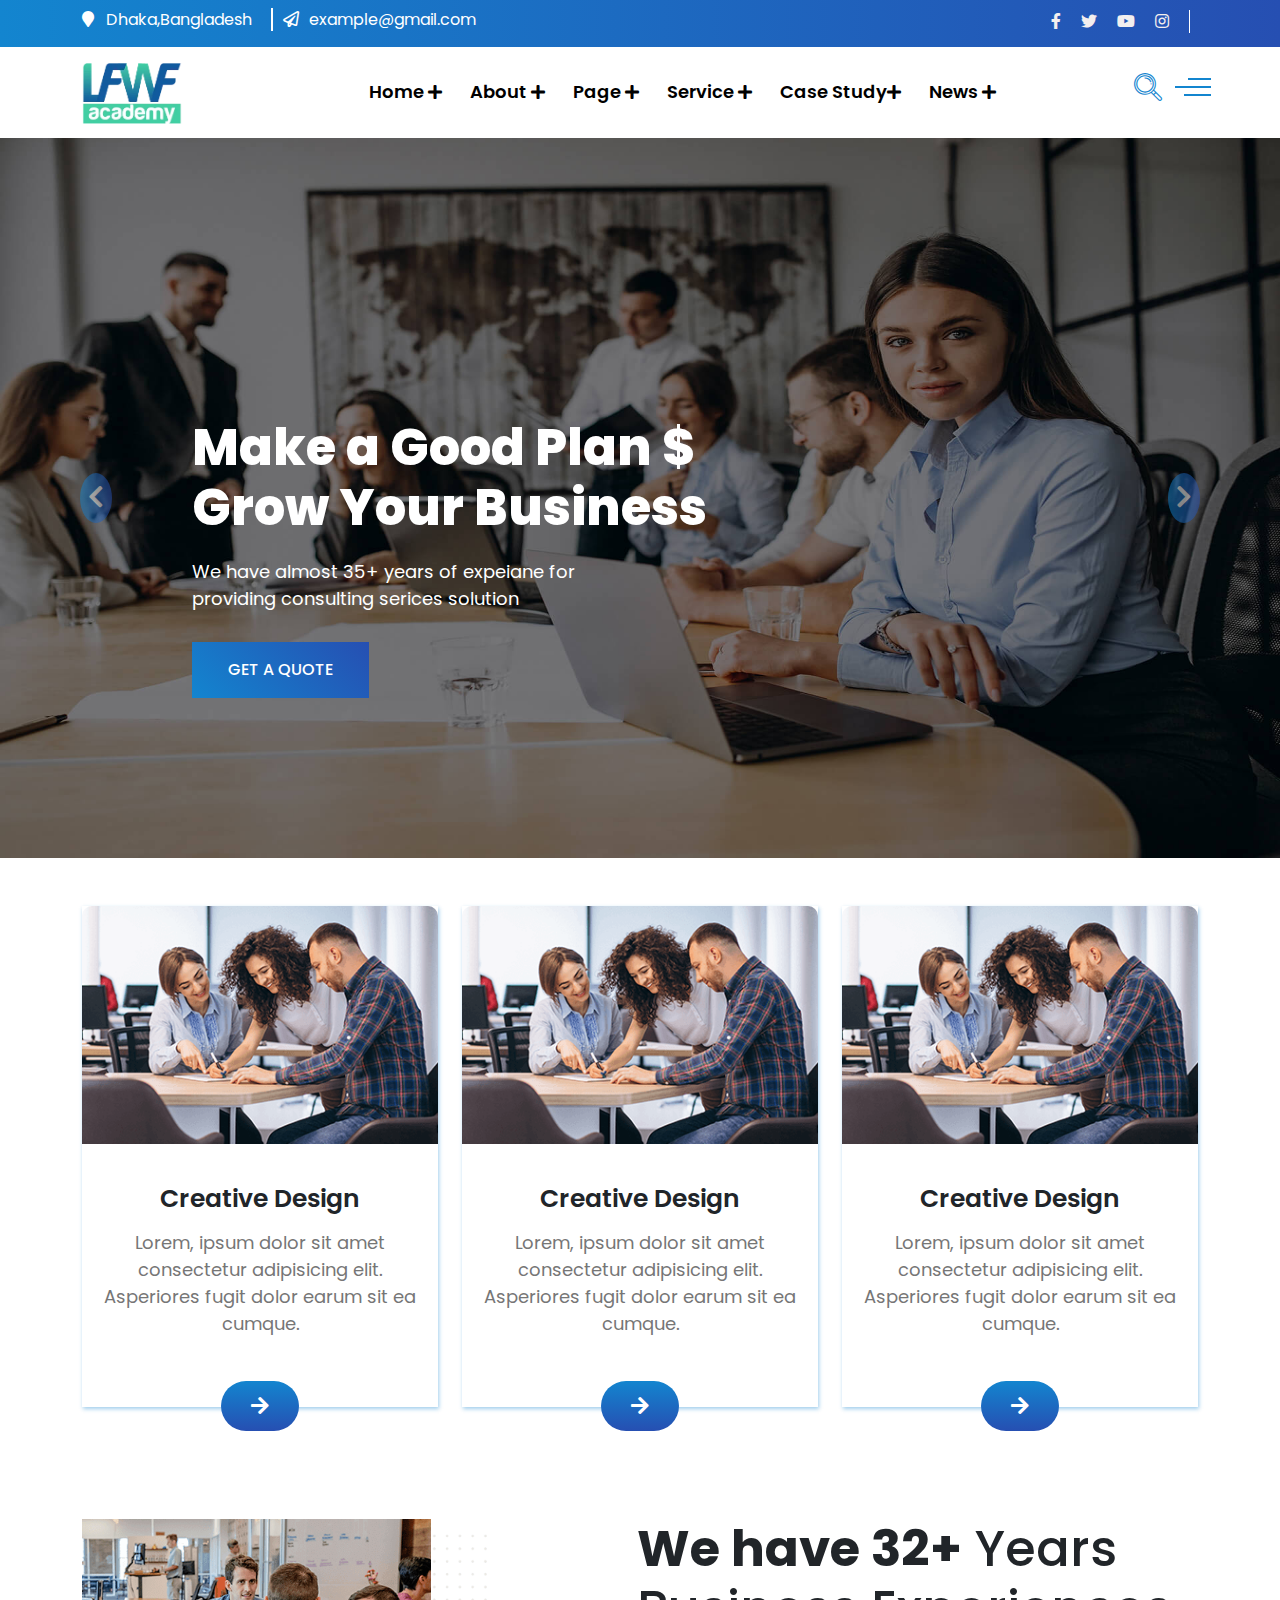
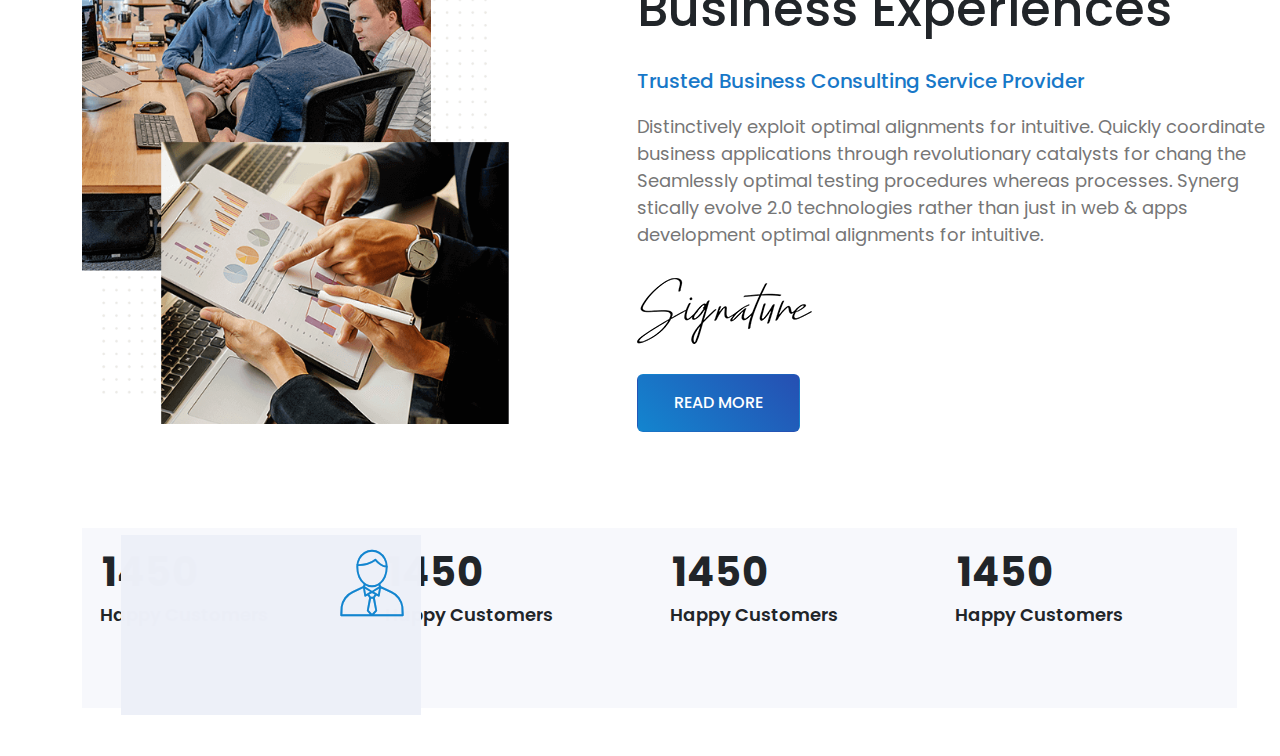
<file: index.html>
<!DOCTYPE html>
<html lang="en">
  <head>
    <!-- Required meta tags -->
    <meta charset="utf-8" />
    <meta name="viewport" content="width=device-width, initial-scale=1" />

    <!-- Bootstrap CSS -->
    <!-- https://cdnjs.com/libraries/twitter-bootstrap/5.0.0-beta1 -->
    <link href="https://fonts.googleapis.com/css2?family=Poppins:ital,wght@0,100;0,200;0,300;0,400;0,500;0,600;0,700;0,800;0,900;1,100;1,200;1,300;1,400;1,500;1,600;1,700;1,800;1,900&display=swap" rel="stylesheet"> 
    <link
      rel="stylesheet"
      href="https://cdnjs.cloudflare.com/ajax/libs/twitter-bootstrap/5.0.0-beta1/css/bootstrap.min.css"
    />

    <!-- Icons: https://getbootstrap.com/docs/5.0/extend/icons/ -->
    <!-- https://cdnjs.com/libraries/font-awesome -->
    <link
      rel="stylesheet"
      href="https://cdnjs.cloudflare.com/ajax/libs/font-awesome/5.15.2/css/all.min.css"
    />
     <link rel="stylesheet" href="./mycollection/./font/flaticon.css">
    <link rel="stylesheet" href="style.css">
    <title>One Of The Best Tempelet For HTML,CSS and Bootstrap5</title>
  </head>
  <body>

 <section class="header-top">
     <div class="container">
         <div class="row">
             <div class="col-xl-6">
                 <div class="header-top-left">
                     <h6><span><i class="fas fa-map-marker"></i> Dhaka,Bangladesh</span> <b></b> <a href="#"></a><i class="far fa-paper-plane"></i>example@gmail.com</h6>
                 </div>
             </div>
             <div class="col-xl-6">
                 <div class="header-top-social">
                     <ul>
                         <li><a href="#"><i class="fab fa-facebook-f"></i></a></li>
                         <li><a href="#"><i class="fab fa-twitter"></i></a></li>
                         <li><a href="#"><i class="fab fa-youtube"></i></a></li>
                         <li><a href="#"><i class="fab fa-instagram"></i></a></li>
                         <li><a href="#"><span></span></a></li>
                     </ul>
                 </div>
             </div>
         </div>
     </div>
 </section>


<section class="header-bottom">
    <div class="container">
        <div class="row">
            <div class="col-xl-2">
                <div class="header-bottom-logo">
                    <img src="./img/logo2.png" alt="">
                </div>
            </div>
            <div class="col-xl-8">
                <div class="header-bottom-menu">
                    <ul>
                        <li><a href="#">Home <span><i class="fas fa-plus"></i></span></a>
                           <ul>
                               <li><a href="#">Home Layout1</a></li>
                               <li><a href="#">Home Layout2</a></li>
                               <li><a href="#">Home Layout3</a></li>
                               <li><a href="#">Home Layout4</a></li>
                               <li><a href="#">Home One Pages</a></li>
                               <li><a href="#" class="noon">Home Styles<i class="fas fa-plus"></i></a>
                                <!-- <ul>
                                    <li><a href="#">Home Styles1</a></li>
                                    <li><a href="#">Home Styles2</a></li>
                                 </ul> -->
                             </li>
                           </ul>
                         </li>
                        <li><a href="#">About <span><i class="fas fa-plus"></i></span></a>
                            <ul>
                                <li><a href="#">Home Layout1 <i class="fas fa-plus"></i></a></li>
                                <li><a href="#">Home Layout2</a></li>
                                <li><a href="#">Home Layout3</a></li>
                                <li><a href="#">Home Layout4</a></li>
                                <li><a href="#">Home One Pages</a></li>
                            </ul>
                        </li>
                        <li><a href="#">Page <span><i class="fas fa-plus"></i></span></a>
                            <ul>
                                <li><a href="#">Home Layout1</a></li>
                                <li><a href="#">Home Layout2</a></li>
                                <li><a href="#">Home Layout3</a></li>
                                <li><a href="#">Home Layout4</a></li>
                                <li><a href="#">Home One Pages</a></li>
                                <li><a href="#" class="noon">Home Styles<i class="fas fa-plus"></i></a>
                                 
                              </li>
                            </ul>
                        </li>
                        <li><a href="#">Service <span><i class="fas fa-plus"></i></span></a>
                            <ul>
                                <li><a href="#">Home Layout1</a></li>
                                <li><a href="#">Home Layout2</a></li>
                                <li><a href="#">Home Layout3</a></li>
                                <li><a href="#">Home Layout4</a></li>
                                <li><a href="#">Home One Pages</a></li>
                             
                            </ul>
                        </li>
                        <li><a href="#">Case Study<span><i class="fas fa-plus"></i></span></a>
                            <ul>
                                <li><a href="#">Home Layout1</a></li>
                                <li><a href="#">Home Layout2</a></li>
                            </ul>
                        </li>
                        <li><a href="#">News <span><i class="fas fa-plus"></i></span></a>
                            <ul>
                                <li><a href="#">Home Layout1</a></li>
                                <li><a href="#">Home Layout2</a></li>
                                <li><a href="#">Home Layout3</a></li>
                                <li><a href="#">Home Layout4</a></li>
                                <li><a href="#">Home One Pages</a></li>
                            </ul>
                        </li>
                    </ul>
                </div>
            </div>
            <div class="col-xl-2">
                <div class="row full2">
                    <div class="col-xl-6">

                        <div class="header-bottom-right">
                           <span> <i class="flaticon-loupe"></i></span>
                        </div>

                    </div>

                    <div class="col-xl-6">

                            <div class="button-menu">
                                <span class="line line1"></span>
                                <span class="line line2"></span>
                                <span class="line line3"></span>
                            </div>

                    </div>
                </div>
            </div>
        </div>
    </div>
</section>

<div id="carouselExampleFade" class="carousel slide carousel-fade" data-bs-ride="carousel">
    <div class="carousel-inner">
      <div class="carousel-item active">
        <img src="./img/slider1.jpg" class="d-block w-100" alt="...">
        <div class="carousel-caption">
            <h1>Make a Good Plan $ <br>
            Grow Your Business</h1>
            <p>We have almost 35+ years of expeiane for <br>
            providing consulting serices solution</p>
            <a href="#" class="btn-btn">GET A QUOTE</a>
        </div>
      </div>
      <div class="carousel-item">
        <img src="./img/slider2.jpg" class="d-block w-100" alt="...">
        <div class="carousel-caption">
            <h1>Make a Good Plan $ <br>
            Grow Your Business</h1>
            <p>We have almost 35+ years of expeiane for <br>
            providing consulting serices solution</p>
            <a href="#" class="btn-btn">GET A QUOTE</a>
        </div>
      </div>
      <div class="carousel-item">
        <img src="./img/slider3.jpg" class="d-block w-100" alt="...">
        <div class="carousel-caption">
            <h1>Make a Good Plan $ <br>
            Grow Your Business</h1>
            <p>We have almost 35+ years of expeiane for <br>
            providing consulting serices solution</p>
            <a href="#" class="btn-btn">GET A QUOTE</a>
        </div>
      </div>
    </div>
    <button class="carousel-control-prev pro1" type="button" data-bs-target="#carouselExampleFade" data-bs-slide="prev">
      <!-- <span class="carousel-control-prev-icon" aria-hidden="true"></span> -->
      <span class="previcon"> <i class="fas fa-chevron-left"></i></span>
      <span class="visually-hidden">Previous</span>
    </button>

    <button class="carousel-control-next  pro2" type="button" data-bs-target="#carouselExampleFade" data-bs-slide="next">
      <!-- <span class="carousel-control-next-icon" aria-hidden="true"></span> -->
      <span class="nexticon "> <i class="fas fa-chevron-right"></i></span>
      <span class="visually-hidden">Next</span>
    </button>

  </div>

<div class="about-top-section py-5">
    <div class="container">
        <div class="row">

            <div class="col-xl-4">
                <div class="about-top-items"> 
                    <div class="about-top-photo">
                      <div class="hend"><img src="./img/a1.png" alt=""></div>
                    </div>

                    <div class="about-top-content text-center">
                        <h2>Creative Design</h2>
                        <p>Lorem, ipsum dolor sit amet consectetur adipisicing elit. Asperiores fugit dolor earum sit ea cumque.</p>
                    </div>
                    <div class="about-top-botton text-center">
                        <span><i class="fas fa-arrow-right"></i></span>
                        <p class="span1"></p>
                    </div>
                </div>
            </div>
         
            <div class="col-xl-4">
                <div class="about-top-items">
                    <div class="about-top-photo">
                        <div class="hend"><img src="./img/a1.png" alt=""></div>
                    </div>
                    <div class="about-top-content text-center">
                        <h2>Creative Design</h2>
                        <p>Lorem, ipsum dolor sit amet consectetur adipisicing elit. Asperiores fugit dolor earum sit ea cumque.</p>
                    </div>
                    <div class="about-top-botton text-center">
                        <span><i class="fas fa-arrow-right"></i></span>
                        <p class="span1"></p>

                    </div>
                </div>
            </div>
         
            <div class="col-xl-4">
                <div class="about-top-items">
                    <div class="about-top-photo">
                        <div class="hend"><img src="./img/a1.png" alt=""></div>
                    </div>
                    <div class="about-top-content text-center">
                        <h2>Creative Design</h2>
                        <p>Lorem, ipsum dolor sit amet consectetur adipisicing elit. Asperiores fugit dolor earum sit ea cumque.</p>
                    </div>
                    <div class="about-top-botton text-center">
                        <span><i class="fas fa-arrow-right"></i></span>
                        <p class="span1"></p>
                    </div>
                </div>
            </div>
         
          

        </div>
    </div>
</div>


<section class="about-bottom py-5">
    <div class="container">
        <div class="row">
            <div class="col-xl-5">
                <div class="about-bottom-photo">
                    <img src="./img/save.png" alt="">
                </div>
            </div>
            <div class="col-xl-7">
                <div class="about-photo-right">
                  <h1><b>We have 32+</b> Years <br> Business Experiences</h1>
                   <span></span>
                  <h6>Trusted Business Consulting Service Provider</h6>
                  <p>Distinctively exploit optimal alignments for intuitive. Quickly coordinate business applications through revolutionary catalysts for chang the Seamlessly optimal testing procedures whereas processes. Synerg stically evolve 2.0 technologies rather than just in web & apps development optimal alignments for intuitive.</p>
                  <img src="./img/sig.png" alt="">
                  <a href="#" class="btn-btn btn">READ MORE</a>
                </div>
            </div>
        </div>
    </div>
</section>

<section class="number-counter-section py-5">
    <div class="container">
        <div class="row">

            <div class="col-xl-3">
                <div class="number-counter-box">
                    <h1>1450</h1>
                    <h5>Happy Customers</h5>
                    <div class="number-counter-photo">
                        <span><i class="flaticon-worker"></i></span>
                    </div>
                </div>
            </div>
         
            <div class="col-xl-3">
                <div class="number-counter-box">
                    <h1>1450</h1>
                    <h5>Happy Customers</h5>
                    <div class="number-counter-photo">
                        <span><i class="flaticon-worker"></i></span>
                    </div>
                </div>
            </div>
         
            <div class="col-xl-3">
                <div class="number-counter-box">
                    <h1>1450</h1>
                    <h5>Happy Customers</h5>
                    <div class="number-counter-photo">
                        <span><i class="flaticon-worker"></i></span>
                    </div>
                </div>
            </div>
         
            <div class="col-xl-3">
                <div class="number-counter-box">
                    <h1>1450</h1>
                    <h5>Happy Customers</h5>
                    <div class="number-counter-photo">
                        <span><i class="flaticon-worker"></i></span>
                    </div>
                </div>
            </div>
         
         
        </div>
    </div>
</section>





    <!-- Optional JavaScript; choose one of the two! -->

    <!-- Option 1: Bootstrap Bundle with Popper -->
    <script src="https://cdnjs.cloudflare.com/ajax/libs/twitter-bootstrap/5.0.0-beta1/js/bootstrap.bundle.min.js"></script>

    <!-- Option 2: Separate Popper and Bootstrap JS -->

    <!-- https://cdnjs.com/libraries/popper.js/2.5.4 -->
    <script
      src="https://cdnjs.cloudflare.com/ajax/libs/popper.js/2.5.4/umd/popper.min.js"
    ></script>
    <script
      src="https://cdnjs.cloudflare.com/ajax/libs/twitter-bootstrap/5.0.0-beta1/js/bootstrap.min.js"
    ></script>

    <!-- More: https://getbootstrap.com/docs/5.0/getting-started/introduction/ -->
  </body>
</html>
</file>
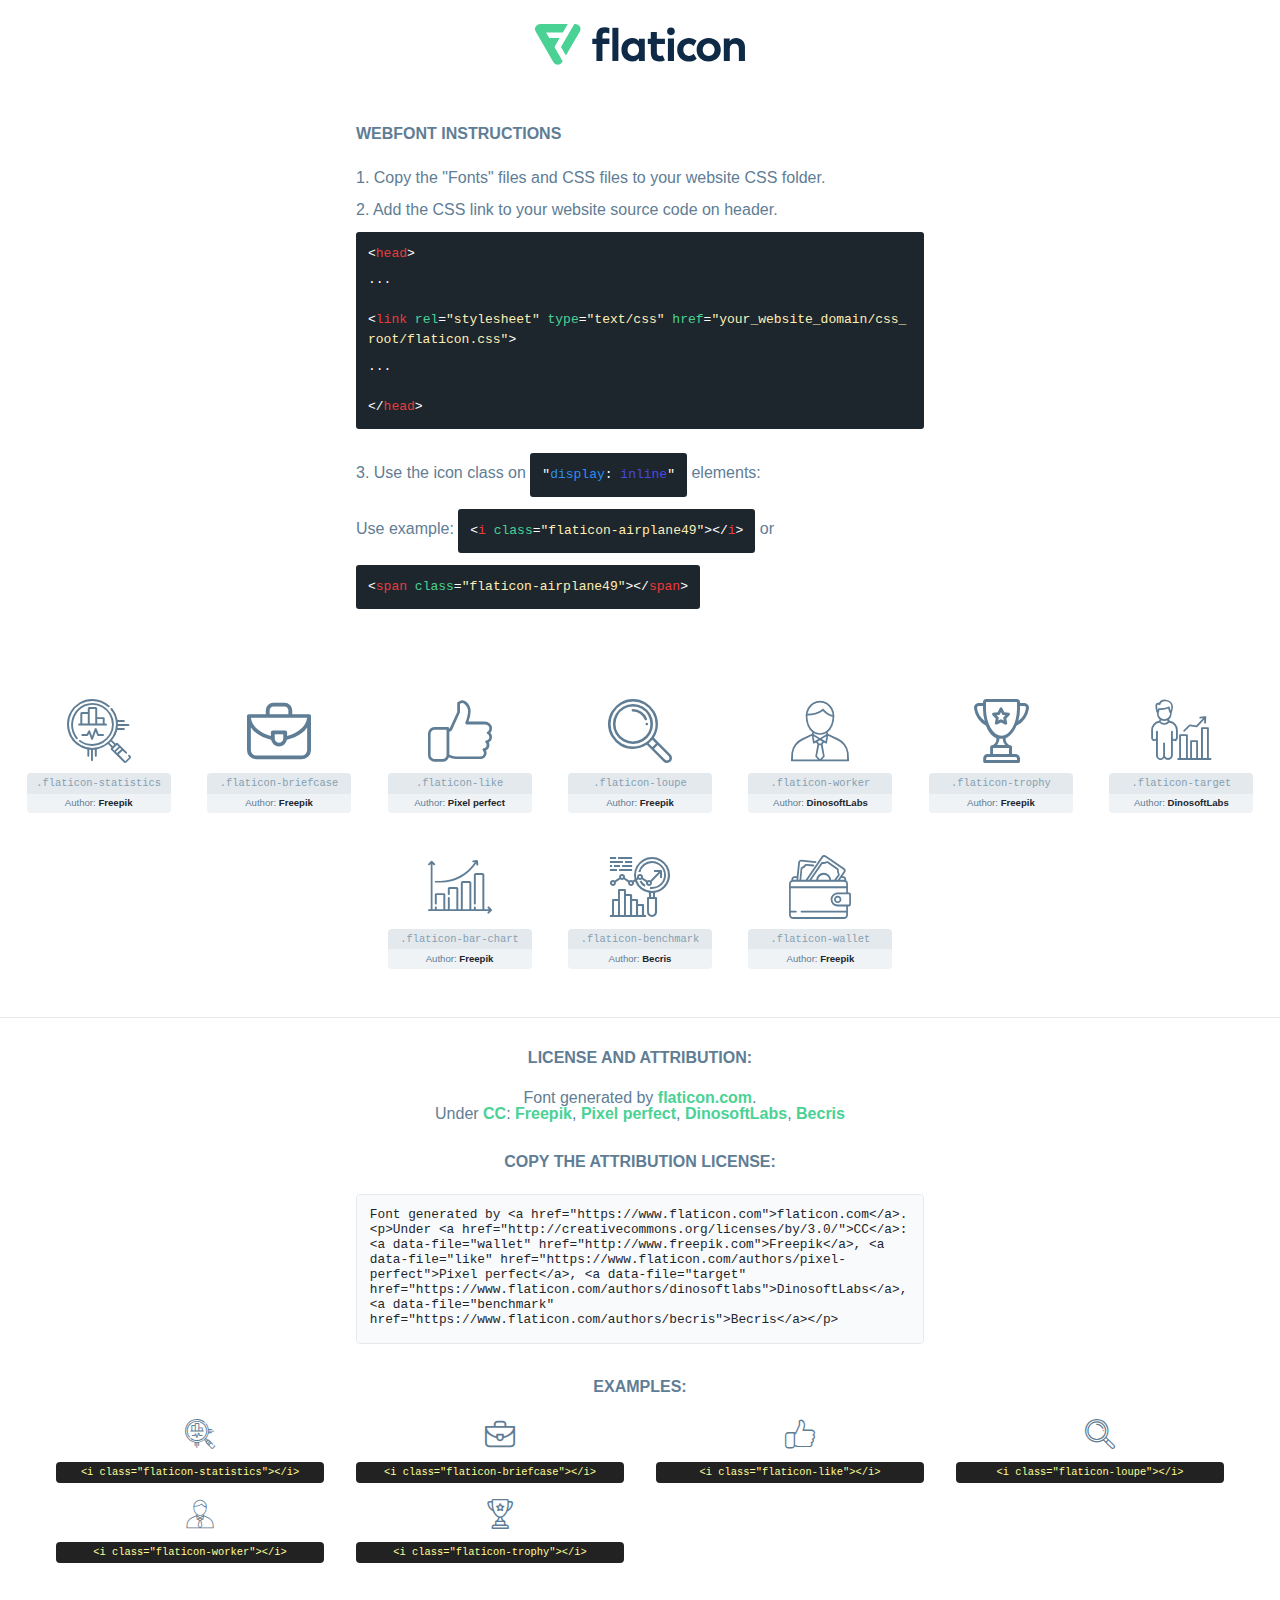
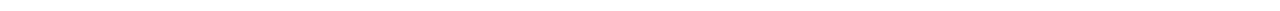
<file: mycollection/font/flaticon.html>
<!DOCTYPE html>
<html lang="en">
<head>
    <title>Flaticon Webfont</title>
    <link rel="stylesheet" type="text/css" href="flaticon.css"/>
    <meta charset="UTF-8">
    <style>
        html, body, div, span, applet, object, iframe,
        h1, h2, h3, h4, h5, h6, p, blockquote, pre,
        a, abbr, acronym, address, big, cite, code,
        del, dfn, em, img, ins, kbd, q, s, samp,
        small, strike, strong, sub, sup, tt, var,
        b, u, i, center,
        dl, dt, dd, ol, ul, li,
        fieldset, form, label, legend,
        table, caption, tbody, tfoot, thead, tr, th, td,
        article, aside, canvas, details, embed,
        figure, figcaption, footer, header, hgroup,
        menu, nav, output, ruby, section, summary,
        time, mark, audio, video {
            margin: 0;
            padding: 0;
            border: 0;
            font-size: 100%;
            font: inherit;
            vertical-align: baseline;
        }

        /* HTML5 display-role reset for older browsers */
        article, aside, details, figcaption, figure,
        footer, header, hgroup, menu, nav, section {
            display: block;
        }

        body {
            line-height: 1;
        }

        ol, ul {
            list-style: none;
        }

        blockquote, q {
            quotes: none;
        }

        blockquote:before, blockquote:after,
        q:before, q:after {
            content: '';
            content: none;
        }

        table {
            border-collapse: collapse;
            border-spacing: 0;
        }

        body {
            font-family: Helvetica, Arial, sans-serif;
            font-size: 16px;
            color: #5f7d95;
        }

        a {
            color: #4AD295;
            font-weight: bold;
            text-decoration: none;
        }

        * {
            -moz-box-sizing: border-box;
            -webkit-box-sizing: border-box;
            box-sizing: border-box;
            margin: 0;
            padding: 0;
        }

        [class^="flaticon-"]:before, [class*=" flaticon-"]:before, [class^="flaticon-"]:after, [class*=" flaticon-"]:after {
            font-family: Flaticon;
            font-size: 30px;
            font-style: normal;
            margin-left: 20px;
            color: #333;
        }

        .wrapper {
            max-width: 600px;
            margin: auto;
            padding: 0 1em;
        }

        .title {
            margin-bottom: 24px;
            text-transform: uppercase;
            font-weight: bold;
        }

        header {
            text-align: center;
            padding: 24px;
        }

        header .logo {
            width: 210px;
            height: auto;
            border: none;
            display: inline-block;
        }

        header strong {
            font-size: 28px;
            font-weight: 500;
            vertical-align: middle;
        }

        .demo {
            margin: 2em auto;
            line-height: 1.25em;
        }

        .demo ul li {
            margin-bottom: 12px;
        }

        .demo ul li code {
            background-color: #1D262D;
            border-radius: 3px;
            padding: 12px;
            display: inline-block;
            color: #fff;
            font-family: Consolas, Monaco, Lucida Console, Liberation Mono, DejaVu Sans Mono, Bitstream Vera Sans Mono, Courier New, monospace;
            font-weight: lighter;
            margin-top: 12px;
            font-size: 13px;
            word-break: break-all;
        }

        .demo ul li code .red {
            color: #EC3A3B;
        }

        .demo ul li code .green {
            color: #4AD295;
        }

        .demo ul li code .yellow {
            color: #FFEEB6;
        }

        .demo ul li code .blue {
            color: #2C8CF4;
        }

        .demo ul li code .purple {
            color: #4949E7;
        }

        .demo ul li code .dots {
            margin-top: 0.5em;
            display: block;
        }

        #glyphs {
            border-bottom: 1px solid #E3E9ED;
            padding: 2em 0;
            text-align: center;
        }

        .glyph {
            display: inline-block;
            width: 9em;
            margin: 1em;
            text-align: center;
            vertical-align: top;
            background: #FFF;
        }

        .glyph .flaticon {
            padding: 10px;
            display: block;
            font-family: "Flaticon";
            font-size: 64px;
            line-height: 1;
        }

        .glyph .flaticon:before {
            font-size: 64px;
            color: #5f7d95;
            margin-left: 0;
        }

        .class-name {
            font-size: 0.65em;
            background-color: #E3E9ED;
            color: #869FB2;
            border-radius: 4px 4px 0 0;
            padding: 0.5em;
            font-family: Consolas, Monaco, Lucida Console, Liberation Mono, DejaVu Sans Mono, Bitstream Vera Sans Mono, Courier New, monospace;
        }

        .author-name {
            font-size: 0.6em;
            background-color: #EFF3F6;
            border-top: 0;
            border-radius: 0 0 4px 4px;
            padding: 0.5em;
        }

        .author-name a {
            color: #1D262D;
        }

        .class-name:last-child {
            font-size: 10px;
            color: #888;
        }

        .class-name:last-child a {
            font-size: 10px;
            color: #555;
        }

        .glyph > input {
            display: block;
            width: 100px;
            margin: 5px auto;
            text-align: center;
            font-size: 12px;
            cursor: text;
        }

        .glyph > input.icon-input {
            font-family: "Flaticon";
            font-size: 16px;
            margin-bottom: 10px;
        }

        .attribution .title {
            margin-top: 2em;
        }

        .attribution textarea {
            background-color: #F8FAFB;
            color: #1D262D;
            padding: 1em;
            border: none;
            box-shadow: none;
            border: 1px solid #E3E9ED;
            border-radius: 4px;
            resize: none;
            width: 100%;
            height: 150px;
            font-size: 0.8em;
            font-family: Consolas, Monaco, Lucida Console, Liberation Mono, DejaVu Sans Mono, Bitstream Vera Sans Mono, Courier New, monospace;
            -webkit-appearance: none;
        }

        .attribution textarea:hover {
            border-color: #CFD9E0;
        }

        .attribution textarea:focus {
            border-color: #4AD295;
        }

        .iconsuse {
            margin: 2em auto;
            text-align: center;
            max-width: 1200px;
        }

        .iconsuse:after {
            content: '';
            display: table;
            clear: both;
        }

        .iconsuse .image {
            float: left;
            width: 25%;
            padding: 0 1em;
        }

        .iconsuse .image p {
            margin-bottom: 1em;
        }

        .iconsuse .image span {
            display: block;
            font-size: 0.65em;
            background-color: #222;
            color: #fff;
            border-radius: 4px;
            padding: 0.5em;
            color: #FFFF99;
            margin-top: 1em;
            font-family: Consolas, Monaco, Lucida Console, Liberation Mono, DejaVu Sans Mono, Bitstream Vera Sans Mono, Courier New, monospace;
        }

        .flaticon:before {
            color: #5f7d95;
        }

        #footer {
            text-align: center;
            background-color: #1D262D;
            color: #869FB2;
            padding: 12px;
            font-size: 14px;
        }

        #footer a {
            font-weight: normal;
        }

        @media (max-width: 960px) {
            .iconsuse .image {
                width: 50%;
            }
        }

        .preview {
            width: 100px;
            display: inline-block;
            margin: 10px;
        }

        .preview .inner {
            display: inline-block;
            width: 100%;
            text-align: center;
            background: #f5f5f5;
            -webkit-border-radius: 3px 3px 0 0;
            -moz-border-radius: 3px 3px 0 0;
            border-radius: 3px 3px 0 0;
        }

        .preview .inner  {
            line-height: 85px;
            font-size: 40px;
            color: #333;
        }

        .label {
            display: inline-block;
            width: 100%;
            box-sizing: border-box;
            padding: 5px;
            font-size: 10px;
            font-family: Monaco, monospace;
            color: #666;
            white-space: nowrap;
            overflow: hidden;
            text-overflow: ellipsis;
            background: #ddd;
            -webkit-border-radius: 0 0 3px 3px;
            -moz-border-radius: 0 0 3px 3px;
            border-radius: 0 0 3px 3px;
            color: #666;
        }
    </style>
</head>
<body>
    <header>
        <a href="https://www.flaticon.com/" target="_blank" class="logo">
            <svg xmlns="http://www.w3.org/2000/svg" viewBox="0 0 394.3 76.5">
                <path d="M156.6,69.4H145.3V7.1h11.3Z" style="fill:#0e2a47"/>
                <path d="M206.2,69.4h-11V64.8a15.4,15.4,0,0,1-12.6,5.7c-11.6,0-20.3-9.5-20.3-22.1s8.8-22.1,20.3-22.1a15.4,15.4,0,0,1,12.6,5.8V27.5h11Zm-32.4-21c0,6.4,4.2,11.6,10.8,11.6s10.8-4.9,10.8-11.6-4.4-11.6-10.8-11.6S173.9,42,173.9,48.4Z"
                      style="fill:#0e2a47"/>
                <path d="M262.5,13.7a7.2,7.2,0,0,1-14.4,0,7.2,7.2,0,1,1,14.4,0ZM261,69.4H249.6v-42H261Z"
                      style="fill:#0e2a47"/>
                <path id="_Trazado_" data-name="&lt;Trazado&gt;"
                      d="M139.6,17.8a16.6,16.6,0,0,0-8-1.4c-3.2.4-4.9,2-4.9,5.9v5.1h13V37.5h-13v32H115.4v-32h-7.8v-10h7.8V22.2c0-9.9,5.2-16.3,15-16.3a23.4,23.4,0,0,1,9.3,1.8Z"
                      style="fill:#0e2a47"/>
                <path d="M235.1,60c-3.5,0-6.3-1.9-6.3-7.1V37.5H244v-10H228.8V15H217.5V27.5h-5.7v10h5.7V53.7c0,10.9,5.3,16.8,15.7,16.8A22.9,22.9,0,0,0,244,68l-4.3-9.1A12.3,12.3,0,0,1,235.1,60Z"
                      style="fill:#0e2a47"/>
                <path d="M348.9,48.4c0,12.6-9.7,22.1-22.7,22.1s-22.7-9.4-22.7-22.1,9.6-22.1,22.7-22.1S348.9,35.8,348.9,48.4Zm-33.9,0c0,6.8,4.8,11.6,11.1,11.6s11.2-4.8,11.2-11.6-4.8-11.6-11.2-11.6S315.1,41.6,315.1,48.4Z"
                      style="fill:#0e2a47"/>
                <path d="M394.3,42.7V69.4H382.9V46.3c0-6.1-3-9.4-8.2-9.4s-8.9,3.2-8.9,9.5v23H354.6v-42h11v4.9c3-4.5,7.6-6.1,12.3-6.1C387.5,26.3,394.3,33,394.3,42.7Z"
                      style="fill:#0e2a47"/>
                <path d="M298,55.7h0a12.4,12.4,0,0,1-8.2,4.2h-.9l-1.8-.2a10,10,0,0,1-7.4-5.6,13.2,13.2,0,0,1-1.2-5.8,13,13,0,0,1,1.3-5.9,10.1,10.1,0,0,1,7.5-5.5h2.4a11.7,11.7,0,0,1,8.3,4.2l5.5-9.6a19.9,19.9,0,0,0-8.1-4.3,23.4,23.4,0,0,0-6.1-.8,25.2,25.2,0,0,0-7.5,1.1,20.9,20.9,0,0,0-8,4.6,21.9,21.9,0,0,0-6.8,16.4,21.9,21.9,0,0,0,6.7,16.3,20.9,20.9,0,0,0,8,4.6,25.2,25.2,0,0,0,7.7,1.2,23.6,23.6,0,0,0,6.2-.8,20,20,0,0,0,8.1-4.4Z"
                      style="fill:#0e2a47"/>
                <path d="M46.3,26.5H26.9L20.8,16H52.4L61.6,0H9.4A9.3,9.3,0,0,0,1.3,4.7a9.3,9.3,0,0,0,0,9.4L34.6,71.8a9.4,9.4,0,0,0,16.2,0l1.1-1.9L36.6,43.3Z"
                      style="fill:#4ad295"/>
                <path d="M84.2,4.7A9.3,9.3,0,0,0,76.1,0H73.8l-25,43.3,9.2,16L84.2,14A9.3,9.3,0,0,0,84.2,4.7Z"
                      style="fill:#4ad295"/>
            </svg>
        </a>
    </header>
    <section class="demo wrapper">

        <p class="title">Webfont Instructions</p>

        <ul>
            <li>
                <span class="num">1. </span>Copy the "Fonts" files and CSS files to your website CSS folder.
            </li>
            <li>
                <span class="num">2. </span>Add the CSS link to your website source code on header.
                <code class="big">
                    &lt;<span class="red">head</span>&gt;
                    <br/><span class="dots">...</span>
                    <br/>&lt;<span class="red">link</span> <span class="green">rel</span>=<span
                        class="yellow">"stylesheet"</span> <span class="green">type</span>=<span
                        class="yellow">"text/css"</span> <span class="green">href</span>=<span class="yellow">"your_website_domain/css_root/flaticon.css"</span>&gt;
                    <br/><span class="dots">...</span>
                    <br/>&lt;/<span class="red">head</span>&gt;
                </code>
            </li>

            <li>
                <p>
                    <span class="num">3. </span>Use the icon class on <code>"<span class="blue">display</span>:<span
                        class="purple"> inline</span>"</code> elements:
                    <br/>
                    Use example: <code>&lt;<span class="red">i</span> <span class="green">class</span>=<span class="yellow">&quot;flaticon-airplane49&quot;</span>&gt;&lt;/<span
                        class="red">i</span>&gt;</code> or <code>&lt;<span class="red">span</span> <span
                        class="green">class</span>=<span class="yellow">&quot;flaticon-airplane49&quot;</span>&gt;&lt;/<span
                        class="red">span</span>&gt;</code>
            </li>
        </ul>

    </section>
    <section id="glyphs">
            <div class="glyph">
                <i class="flaticon flaticon-statistics"></i>
                <div class="class-name">.flaticon-statistics</div>
                <div class="author-name">Author: <a data-file="statistics" href="http://www.freepik.com">Freepik</a> </div>
            </div>

            <div class="glyph">
                <i class="flaticon flaticon-briefcase"></i>
                <div class="class-name">.flaticon-briefcase</div>
                <div class="author-name">Author: <a data-file="briefcase" href="http://www.freepik.com">Freepik</a> </div>
            </div>

            <div class="glyph">
                <i class="flaticon flaticon-like"></i>
                <div class="class-name">.flaticon-like</div>
                <div class="author-name">Author: <a data-file="like" href="https://www.flaticon.com/authors/pixel-perfect">Pixel perfect</a> </div>
            </div>

            <div class="glyph">
                <i class="flaticon flaticon-loupe"></i>
                <div class="class-name">.flaticon-loupe</div>
                <div class="author-name">Author: <a data-file="loupe" href="http://www.freepik.com">Freepik</a> </div>
            </div>

            <div class="glyph">
                <i class="flaticon flaticon-worker"></i>
                <div class="class-name">.flaticon-worker</div>
                <div class="author-name">Author: <a data-file="worker" href="https://www.flaticon.com/authors/dinosoftlabs">DinosoftLabs</a> </div>
            </div>

            <div class="glyph">
                <i class="flaticon flaticon-trophy"></i>
                <div class="class-name">.flaticon-trophy</div>
                <div class="author-name">Author: <a data-file="trophy" href="http://www.freepik.com">Freepik</a> </div>
            </div>

            <div class="glyph">
                <i class="flaticon flaticon-target"></i>
                <div class="class-name">.flaticon-target</div>
                <div class="author-name">Author: <a data-file="target" href="https://www.flaticon.com/authors/dinosoftlabs">DinosoftLabs</a> </div>
            </div>

            <div class="glyph">
                <i class="flaticon flaticon-bar-chart"></i>
                <div class="class-name">.flaticon-bar-chart</div>
                <div class="author-name">Author: <a data-file="bar-chart" href="http://www.freepik.com">Freepik</a> </div>
            </div>

            <div class="glyph">
                <i class="flaticon flaticon-benchmark"></i>
                <div class="class-name">.flaticon-benchmark</div>
                <div class="author-name">Author: <a data-file="benchmark" href="https://www.flaticon.com/authors/becris">Becris</a> </div>
            </div>

            <div class="glyph">
                <i class="flaticon flaticon-wallet"></i>
                <div class="class-name">.flaticon-wallet</div>
                <div class="author-name">Author: <a data-file="wallet" href="http://www.freepik.com">Freepik</a> </div>
            </div>

    </section>

    <section class="attribution wrapper"   style="text-align:center;">

        <div class="title">License and attribution:</div><div class="attrDiv">Font generated by <a href="https://www.flaticon.com">flaticon.com</a>. <div><p>Under <a href="http://creativecommons.org/licenses/by/3.0/">CC</a>: <a data-file="wallet" href="http://www.freepik.com">Freepik</a>, <a data-file="like" href="https://www.flaticon.com/authors/pixel-perfect">Pixel perfect</a>, <a data-file="target" href="https://www.flaticon.com/authors/dinosoftlabs">DinosoftLabs</a>, <a data-file="benchmark" href="https://www.flaticon.com/authors/becris">Becris</a></p>  </div>
        </div>
        <div class="title">Copy the Attribution License:</div>

        <textarea onclick="this.focus();this.select();">Font generated by &lt;a href=&quot;https://www.flaticon.com&quot;&gt;flaticon.com&lt;/a&gt;. <p>Under <a href="http://creativecommons.org/licenses/by/3.0/">CC</a>: <a data-file="wallet" href="http://www.freepik.com">Freepik</a>, <a data-file="like" href="https://www.flaticon.com/authors/pixel-perfect">Pixel perfect</a>, <a data-file="target" href="https://www.flaticon.com/authors/dinosoftlabs">DinosoftLabs</a>, <a data-file="benchmark" href="https://www.flaticon.com/authors/becris">Becris</a></p> 
        </textarea>

    </section>

    <section class="iconsuse">

        <div class="title">Examples:</div>
            <div class="image">
                <p>
                    <i class="flaticon flaticon-statistics"></i>
                    <span>&lt;i class=&quot;flaticon-statistics&quot;&gt;&lt;/i&gt;</span>
                </p>
            </div>
            <div class="image">
                <p>
                    <i class="flaticon flaticon-briefcase"></i>
                    <span>&lt;i class=&quot;flaticon-briefcase&quot;&gt;&lt;/i&gt;</span>
                </p>
            </div>
            <div class="image">
                <p>
                    <i class="flaticon flaticon-like"></i>
                    <span>&lt;i class=&quot;flaticon-like&quot;&gt;&lt;/i&gt;</span>
                </p>
            </div>
            <div class="image">
                <p>
                    <i class="flaticon flaticon-loupe"></i>
                    <span>&lt;i class=&quot;flaticon-loupe&quot;&gt;&lt;/i&gt;</span>
                </p>
            </div>
            <div class="image">
                <p>
                    <i class="flaticon flaticon-worker"></i>
                    <span>&lt;i class=&quot;flaticon-worker&quot;&gt;&lt;/i&gt;</span>
                </p>
            </div>
            <div class="image">
                <p>
                    <i class="flaticon flaticon-trophy"></i>
                    <span>&lt;i class=&quot;flaticon-trophy&quot;&gt;&lt;/i&gt;</span>
</file>
<file: mycollection/font/flaticon.css>
@font-face {
    font-family: "flaticon";
    src: url("./flaticon.ttf?f891b8c3ed1d4183a964e8247b9f53cd") format("truetype"),
url("./flaticon.woff?f891b8c3ed1d4183a964e8247b9f53cd") format("woff"),
url("./flaticon.woff2?f891b8c3ed1d4183a964e8247b9f53cd") format("woff2"),
url("./flaticon.eot?f891b8c3ed1d4183a964e8247b9f53cd#iefix") format("embedded-opentype"),
url("./flaticon.svg?f891b8c3ed1d4183a964e8247b9f53cd#flaticon") format("svg");
}

i[class^="flaticon-"]:before, i[class*=" flaticon-"]:before {
    font-family: flaticon !important;
    font-style: normal;
    font-weight: normal !important;
    font-variant: normal;
    text-transform: none;
    line-height: 1;
    -webkit-font-smoothing: antialiased;
    -moz-osx-font-smoothing: grayscale;
}

.flaticon-statistics:before {
    content: "\f101";
}
.flaticon-briefcase:before {
    content: "\f102";
}
.flaticon-like:before {
    content: "\f103";
}
.flaticon-loupe:before {
    content: "\f104";
}
.flaticon-worker:before {
    content: "\f105";
}
.flaticon-trophy:before {
    content: "\f106";
}
.flaticon-target:before {
    content: "\f107";
}
.flaticon-bar-chart:before {
    content: "\f108";
}
.flaticon-benchmark:before {
    content: "\f109";
}
.flaticon-wallet:before {
    content: "\f10a";
}
</file>
<file: style.css>
body,h1,h2,h3,h4,h5,h6,span,p,a{
    font-family: 'Poppins', sans-serif;
}
.clear::after{
    content: "";
    display: block;
    clear: both;
}
img{
    max-width: 100%;
}

/* Main Css */
.header-top{
    background:linear-gradient(to left,rgba(38, 79, 178),rgba(19, 133, 207));
    padding: 10px 0px;
}
.header-top-left h6 {
    color: #fff;
    font-weight: 400;
    font-size: 16px;
}
.header-top-left h6 b {
    border-left: 2px solid #fff;
    margin-right: 10px;
}
.header-top-left h6 span {
    margin-right: 15px;
    display: inline-block;
}
.header-top-left h6 span i {
    margin-right: 8px;
}
i.far.fa-paper-plane {
    margin-right: 10px;
}
.header-top-social ul{
    margin: 0;
    padding: 0;
    list-style: none;
    text-align: right;
}
.header-top-social ul li{
    display: inline-block;
}
.header-top-social ul li a {
    display: inline-block;
    color: rgb(243, 239, 239);
    font-size: 16px;
    padding: 0px 8px;
}
.header-top-social ul li a:hover{
    color: #a8a3a3;
}
.header-top-social ul li a span{
    border-right: 1px solid #fff;
}
/* header-bottom */
.header-bottom{
    background:#fff;
}

.header-bottom-logo img{
    width: 100px;
    margin-top: 16px;
}
.header-bottom-menu ul{
    margin: 0;
    padding: 0;
    list-style: none;
    text-align: right;
}
.header-bottom-menu ul li{
    display: inline-block;
}
.header-bottom-menu ul li a {
    display: inline-block;
    color: #000;
    font-weight: 600;
    font-size: 18px;
    text-decoration: none;
    padding: 0px 12px;
    line-height: 90px;
}
.header-bottom-menu ul li:hover >a{
    color: #1385cf;
}
/* Dropdown-style */
 .header-bottom-menu ul li{
     position: relative;
     z-index: 2;
 }
 .header-bottom-menu ul li ul{
     position: absolute;
     left: 0;
     top: 100%;
     width: 200px;
     background: #fafafa;
     text-align: left;
     border-top: 4px solid #1385cf;
     box-shadow:1px 1px 2px rgba(19, 133, 207,0.4);
     opacity: 0;
     visibility: hidden;
     transition: .4s;
     transform-origin: top center;
     transform: scaleY(0);
     overflow: hidden;
 }
 .header-bottom-menu ul li:hover > ul{
     opacity: 1;
     visibility:visible;
     transform: scaleY(1);
 }
 .header-bottom-menu ul li ul li {
    z-index: 1;
    display: block;
    border-bottom: 1px solid rgb(206, 201, 201);
}
.header-bottom-menu ul li ul li a .noon{
  border-bottom: none !important;
  position: relative;
}
.header-bottom-menu ul li ul li a i {
    position: absolute;
    right: 20px;
    top: 18px;
}
 .header-bottom-menu ul li ul li a {
    line-height: 0;
    display: block;
    padding: 24px 20px;
    transition: .4s;
    font-size: 16px !important;
}
.header-bottom-menu ul li ul li a i{
    font-size: 14px;
}
.header-bottom-menu ul li ul li:hover a{
    background: #1778c8;
    color: #fff;
    transform: scale(1.1);

}
/* Dropdown-style end*/
/* sub Dropdown menu */
/* sub Dropdown menu end */
.header-bottom-menu ul li a span{
    font-size:16px;
    font-weight: 500;
}
.header-bottom-right span {
    font-size: 28px;
    margin-left: 25px;
    color: #1385cf;
    position: relative;
    top: -7px;
}
.full2 {
    margin-left:65px;
    margin-top: 31px;
}
.button-menu{
    width: 45px;
    transform: rotate(180deg);
}
.button-menu:hover .line{
    width: 100%;
}
.line {
    background: #1385cf;
    height: 2px;
    display: block;
    margin-bottom: 6px;
    transition: .4s;
}
.line1{
    width: 60%;
}
.line2{
    width: 80%;
}
.line3{
    width: 50%;
}

/* slider-section-cursol */
.carousel-item img{
  height: 80vh;
}
.pro1{
 background:transparent;
 border: none;
}
.pro2{
    background:transparent;
    border: none;
}
.previcon{
    height: 50px;
    width: 50px;
    margin:auto 80px;
    text-align: center;
    background:linear-gradient(to left,rgba(38, 79, 178),rgba(19, 133, 207));
    border-radius: 50%;
    border: none;
    outline: 0;
    line-height: 50px;
    font-size: 25px;
}
.nexticon{
    height: 50px;
    width: 50px;
    margin:auto 80px;
    text-align: center;
    background:linear-gradient(to left,rgba(38, 79, 178),rgba(19, 133, 207));
    border-radius: 50%;
    border: none;
    outline: 0;
    line-height: 50px;
    font-size: 25px;
}
/* hover-effect start*/
.carousel-item img:hover span{
  visibility: visible;
  opacity: 1;
}
/* hover-effect end*/

.carousel-caption{
    margin-bottom: 120px;
    text-align: left;
}
.carousel-caption h1 {
    font-size: 50px;
    font-weight: 800;
    margin-bottom: 20px;
}
.carousel-caption p {
    font-size: 18px;
    margin-bottom: 30px;
}
.btn-btn {
    display: inline-block;
    text-decoration: none;
    font-size: 16px;
    font-weight: 500;
    color: #fff;
    background: linear-gradient(-135deg,rgba(38, 79, 178),rgba(19, 133, 207));
    padding: 16px 36px;
}
.btn-btn:hover{
    color: #fff;
    background: linear-gradient(0deg,rgba(38, 79, 178),rgba(19, 133, 207));
}

/* about-top-items */
.about-top-items{
  box-shadow: 1px 2px 4px rgba(19, 133, 207,0.4);
  position: relative;
}

.about-top-items::after{
 content: "";
 position: absolute;
 left: 0;
 bottom: 0;
 right:0;
 background: linear-gradient(0deg,rgba(38, 79, 178),rgba(19, 133, 207));
 height: 3px;
 margin: auto;
 transition: .4s ease;
 width: 0;
}
.about-top-items:hover::after{
  width: 85%;
}
.about-top-photo{
    overflow: hidden;
}
.about-top-photo .hend{
    overflow: hidden;
}
.about-top-photo img{
    width: 100%;
    border-radius: 10px 10px 0 0;
    transition: all .6s ease-in-out;
}
.about-top-items:hover .about-top-photo img{
    transform: scale(1.2) rotate(3deg);
}
.about-top-content h2 {
    font-size: 25px;
    font-weight: 600;
    margin-top: 40px;
    margin-bottom: 15px;
}
.about-top-content p {
    font-size: 18px;
    padding: 0px 20px;
    color: #767676;
    margin-bottom: 20px;
}
.about-top-botton span {
    display: inline-block;
    font-size: 20px;
    font-weight: 600;
    background: linear-gradient(0deg,rgba(38, 79, 178),rgba(19, 133, 207));
    padding: 10px 30px;
    position: relative;
    top: 24px;
    border-radius: 40px 40px;
    color: #fff;
    transition: .4s;
    z-index: 1;
}
.about-top-botton span:hover{
    padding: 10px 40px;
}
/* about-bottom */
.about-photo-right{
    margin-left: 80px;
}
.about-photo-right h1 {
    font-size: 50px;
    margin-bottom: 30px;
}
.about-photo-right h6 {
    font-size: 20px;
    color: #1878c8;
    margin-bottom: 20px;
}
.about-photo-right p {
    font-size: 18px;
    font-size: 500;
    width: 641px;
    color: #767676;
    margin-bottom: 30px;
}

.about-photo-right img {
    display: block;
    margin-bottom: 30px;
}
.about-photo-right .btn:hover{
    box-shadow:1px 2px 4px #1385cf;
}
/*number-counter-section*/
.number-counter-section {
    position: relative;
}
.number-counter-box{
    width: 300px;
    height: 180px;
    margin: auto;
    background: #f7f8fc;
}
.number-counter-photo {
    width: 300px;
    height: 180px;
    margin: auto;
    background: rgba(237, 239, 248,.7);
    position: absolute;
    left: 121px;
    top: 55px;
    transition: .4s;
}
.number-counter-photo:hover{
    transform: translate(10px,7px);
}
.number-counter-box h1 {
    font-weight: 700;
    font-size: 40px;
    margin-left: 20px;
    padding-top: 20px;
}
.number-counter-box h5{
    font-size: 18px;
    font-weight: 600;
    margin-left: 18px;
}
.number-counter-photo span {
    position: relative;
    top: 6px;
    left: 216px;
    font-size: 70px;
    color: #1385cf;
}
</file>
